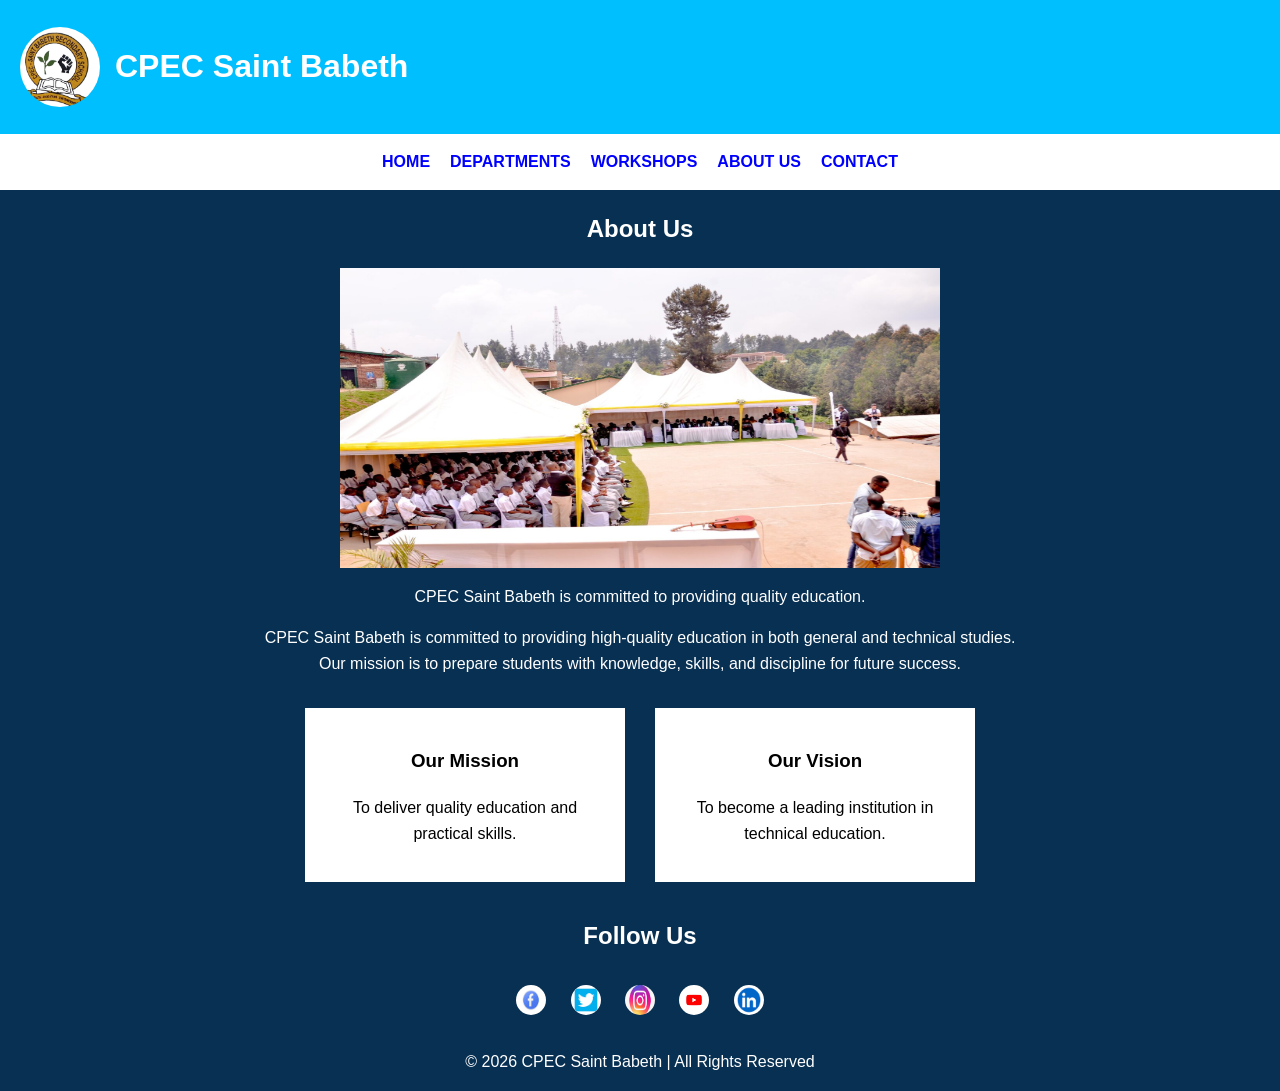
<file: about.html>
<!DOCTYPE html>
<html>
<head>
    <title>About Us</title>
    <link rel="stylesheet" href="style.css">
</head>
<body>

<header>
    <img src="logo.jpg" class="logo">
    <h1>CPEC Saint Babeth</h1>
</header>

<nav>
    <a href="index.html">HOME</a>
    <a href="departments.html">DEPARTMENTS</a>
    <a href="workshops.html">WORKSHOPS</a>
    <a href="about.html">ABOUT US</a>
    <a href="contact.html">CONTACT</a>
</nav>

<h2 style="text-align:center;">About Us</h2>

<img src="cpec - Copy.png" class="about-image">

<p style="text-align:center;">
CPEC Saint Babeth is committed to providing quality education.
</p>
<p>
CPEC Saint Babeth is committed to providing high-quality education 
in both general and technical studies. <br>Our mission is to prepare 
students with knowledge, skills, and discipline for future success.
</p>

<div class="container">
<div class="card">
<h3>Our Mission</h3>
<p>To deliver quality education and practical skills.</p>
</div>

<div class="card">
<h3>Our Vision</h3>
<p>To become a leading institution in technical education.</p>
</div>
</div>

</div>
<footer>
    <h2>Follow Us</h2>

    <div class="social-links">

        <a href="https://facebook.com" target="_blank" class="facebook">
            <img src="facebook.png" class="icon-logo">
        </a>

        <a href="https://twitter.com" target="_blank" class="twitter">
            <img src="twitter.png" class="icon-logo">
        </a>

        <a href="https://instagram.com" target="_blank" class="instagram">
            <img src="instagram.png" class="icon-logo">
        </a>
        <a href="https://youtube.com" target="_blank" class="youtube">
    <img src="youtube.png" class="icon-logo">

</a>


        <a href="https://linkedin.com" target="_blank" class="linkedin">
            <img src="linkedin.png" class="icon-logo">
        </a>

    </div>

    <p>© 2026 CPEC Saint Babeth | All Rights Reserved</p>
</footer>
</body>

</html>
</file>
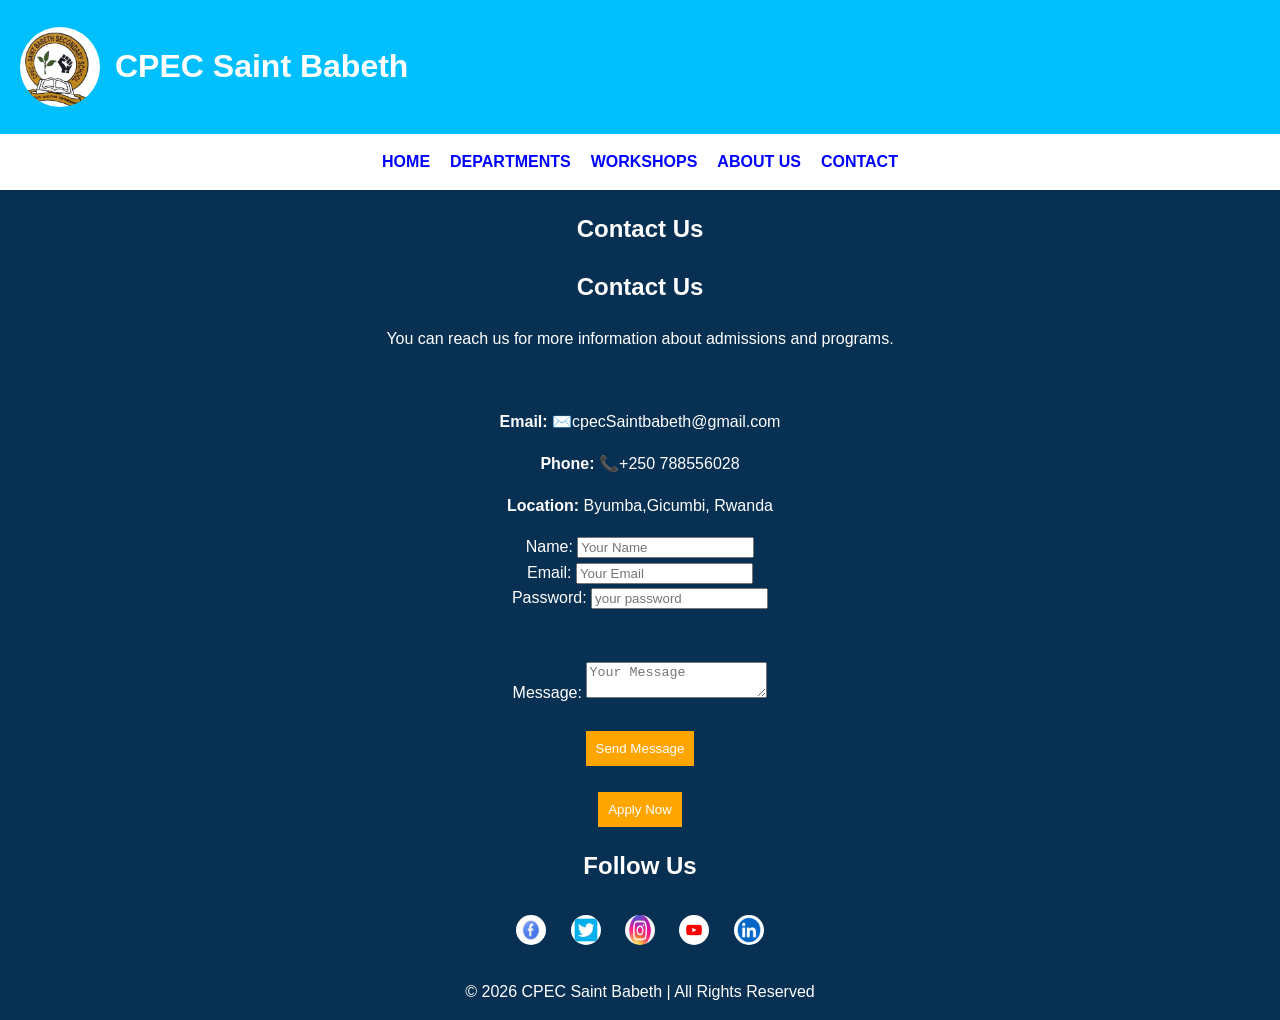
<file: contact.html>
<!DOCTYPE html>
<html>
<head>
    <title>Contact</title>
    <link rel="stylesheet" href="style.css">
</head>
<body>

<header>
    <img src="logo.jpg" class="logo">
    <h1>CPEC Saint Babeth</h1>
</header>

<nav>
    <a href="index.html">HOME</a>
    <a href="departments.html">DEPARTMENTS</a>
    <a href="workshops.html">WORKSHOPS</a>
    <a href="about.html">ABOUT US</a>
    <a href="contact.html">CONTACT</a>
</nav>

<h2 style="text-align:center;">Contact Us</h2>
<div id="contact" class="section">
<h2>Contact Us</h2>

<p>You can reach us for more information about admissions and programs.</p><br>
 <div class="contact-info">
            <p><strong>Email:</strong> ✉️cpecSaintbabeth@gmail.com</p>
            <p><strong>Phone:</strong> 📞+250 788556028</p>
            <p><strong>Location:</strong> Byumba,Gicumbi, Rwanda</p>
        </div>
        <div>
<form>
    <label>Name:</label>

<input type="text" id="name" placeholder="Your Name"><br>
<label>Email:</label>
<input type="email" id="email" placeholder="Your Email"><br>
<label>Password:</label>
<input type="password"id="password"placeholder="your password"><br><br><br>
<label>Message:</label>
<textarea id="message" placeholder="Your Message"></textarea><br> <br>
 <button type="submit" class="send-btn">Send Message</button><br><br>          
<button onclick="applyNow()">Apply Now</button><br>
</div>
</form>
        
</div>
<footer>
    <h2>Follow Us</h2>

    <div class="social-links">

        <a href="https://facebook.com" target="_blank" class="facebook">
            <img src="facebook.png" class="icon-logo">
        </a>

        <a href="https://twitter.com" target="_blank" class="twitter">
            <img src="twitter.png" class="icon-logo">
        </a>

        <a href="https://instagram.com" target="_blank" class="instagram">
            <img src="instagram.png" class="icon-logo">
        </a>
        <a href="https://youtube.com" target="_blank" class="youtube">
    <img src="youtube.png" class="icon-logo">

</a>


        <a href="https://linkedin.com" target="_blank" class="linkedin">
            <img src="linkedin.png" class="icon-logo">
        </a>

    </div>

    <p>© 2026 CPEC Saint Babeth | All Rights Reserved</p>
</footer>
</body>
</html>
</file>
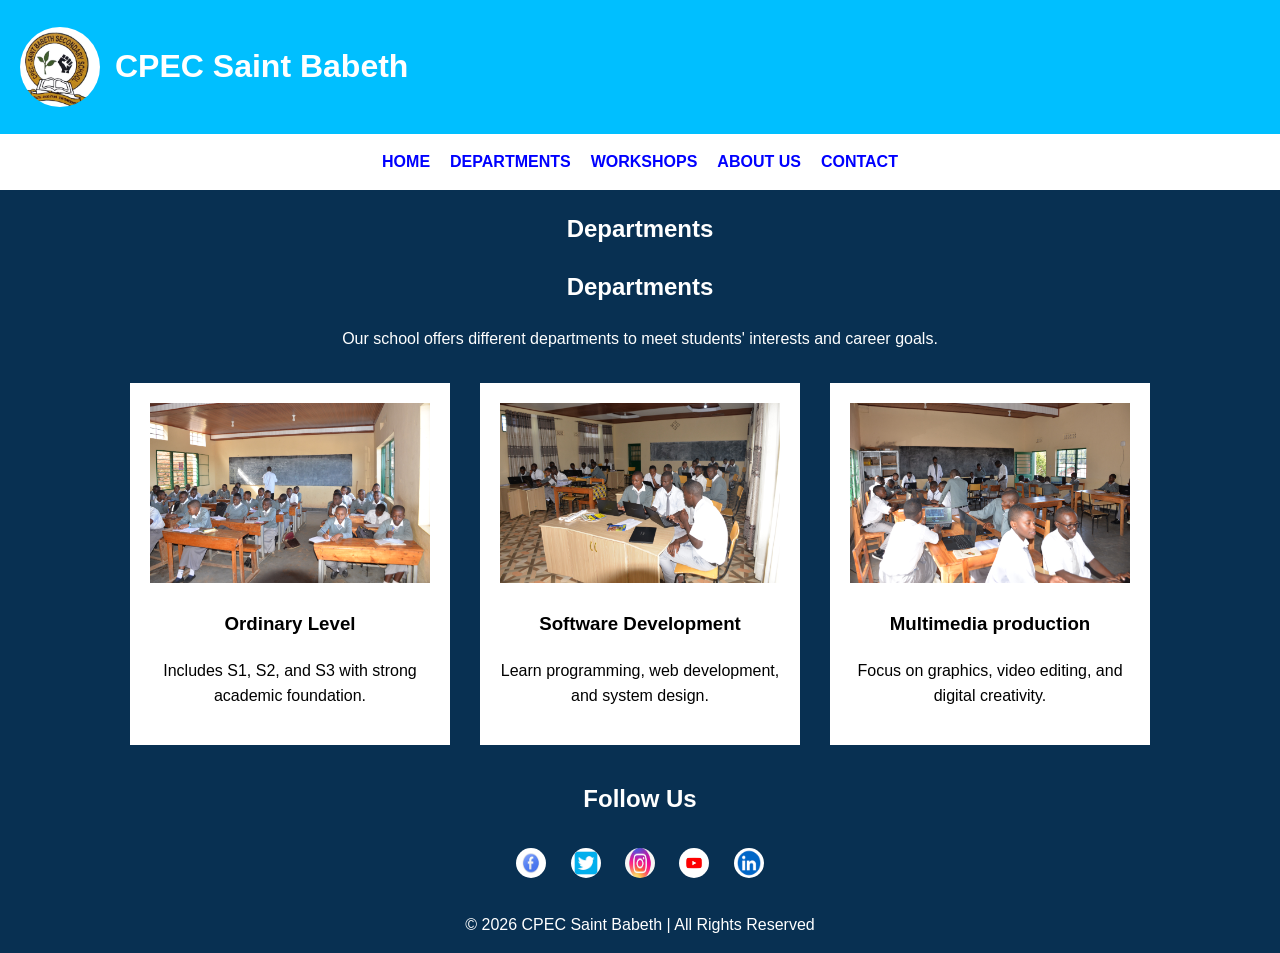
<file: departments.html>
<!DOCTYPE html>
<html>
<head>
    <title>Departments</title>
    <link rel="stylesheet" href="style.css">
</head>
<body>

<header>
    <img src="logo.jpg" class="logo">
    <h1>CPEC Saint Babeth</h1>
</header>

<nav>
    <a href="index.html">HOME</a>
    <a href="departments.html">DEPARTMENTS</a>
    <a href="workshops.html">WORKSHOPS</a>
    <a href="about.html">ABOUT US</a>
    <a href="contact.html">CONTACT</a>
</nav>

<h2 style="text-align:center;">Departments</h2>


<!-- DEPARTMENTS -->
<div id="departments" class="section">
<h2>Departments</h2>

<p>
Our school offers different departments to meet students' interests 
and career goals.
</p>

<div class="container">
<div class="card">
<img src="ORDINARY.JPG">
<h3>Ordinary Level</h3>
<p>Includes S1, S2, and S3 with strong academic foundation.</p>
</div>

<div class="card">
    <img src="SOFTWARE.JPG">
<h3>Software Development</h3>
<p>Learn programming, web development, and system design.</p>
</div>

<div class="card">
    <img src="MULTIMEDIA.JPG">

<h3>Multimedia production</h3>
<p>Focus on graphics, video editing, and digital creativity.</p>
</div>
</div>

</div>

</div>
<footer>
    <h2>Follow Us</h2>

    <div class="social-links">

        <a href="https://facebook.com" target="_blank" class="facebook">
            <img src="facebook.png" class="icon-logo">
        </a>

        <a href="https://twitter.com" target="_blank" class="twitter">
            <img src="twitter.png" class="icon-logo">
        </a>

        <a href="https://instagram.com" target="_blank" class="instagram">
            <img src="instagram.png" class="icon-logo">
        </a>
        <a href="https://youtube.com" target="_blank" class="youtube">
    <img src="youtube.png" class="icon-logo">

</a>


        <a href="https://linkedin.com" target="_blank" class="linkedin">
            <img src="linkedin.png" class="icon-logo">
        </a>

    </div>

    <p>© 2026 CPEC Saint Babeth | All Rights Reserved</p>
</footer>

</body>
</html>
</file>
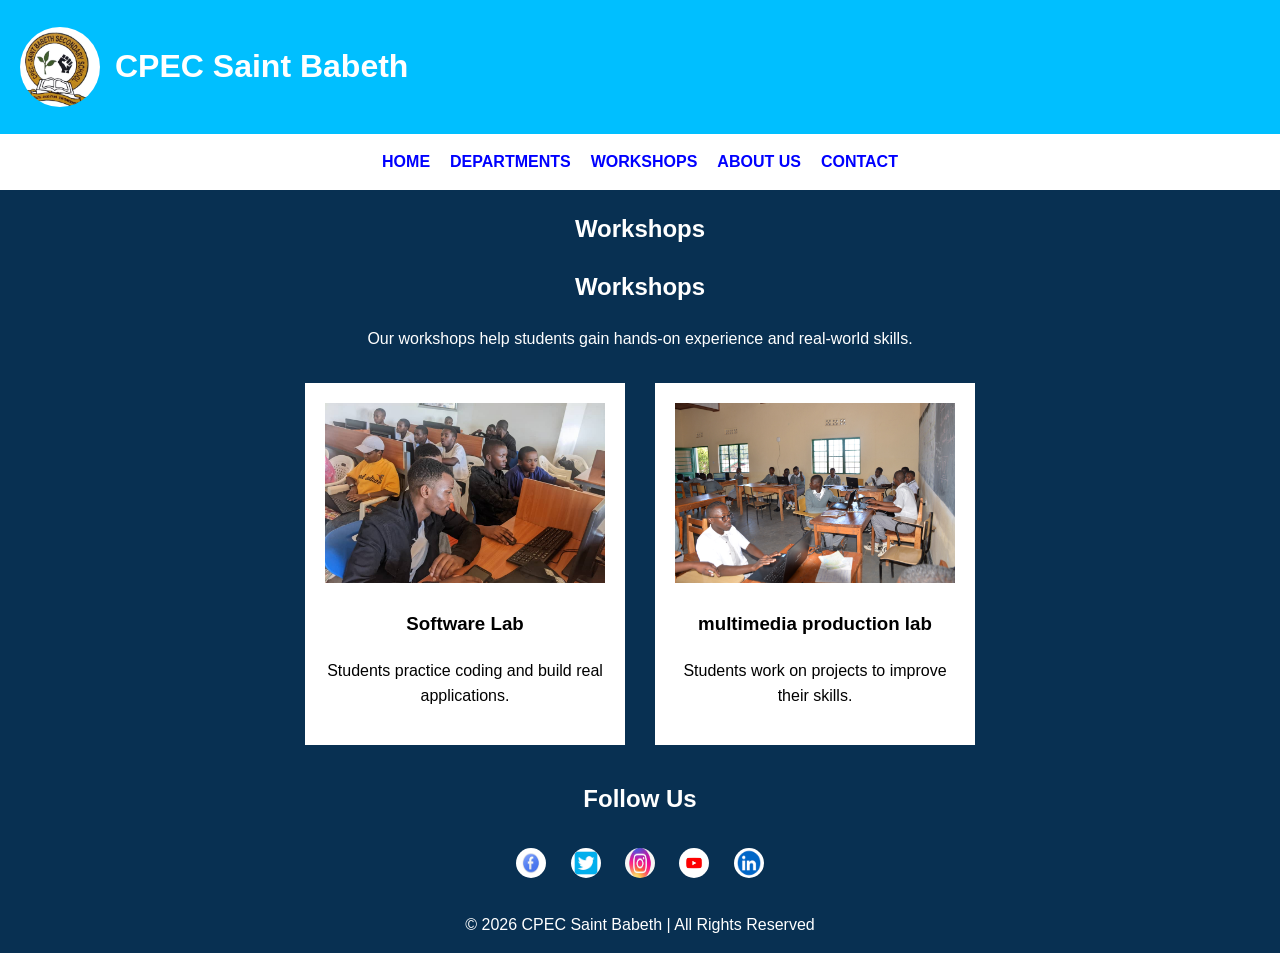
<file: workshops.html>
<!DOCTYPE html>
<html>
<head>
    <title>Workshops</title>
    <link rel="stylesheet" href="style.css">
</head>
<body>

<header>
    <img src="logo.jpg" class="logo">
    <h1>CPEC Saint Babeth</h1>
</header>

<nav>
    <a href="index.html">HOME</a>
    <a href="departments.html">DEPARTMENTS</a>
    <a href="workshops.html">WORKSHOPS</a>
    <a href="about.html">ABOUT US</a>
    <a href="contact.html">CONTACT</a>
</nav>

<h2 style="text-align:center;">Workshops</h2>


<!-- WORKSHOPS -->
<div id="workshops" class="section">
<h2>Workshops</h2>

<p>
Our workshops help students gain hands-on experience and real-world skills.
</p>

<div class="container">
<div class="card">
<img src="sod lab.jpeg">
<h3>Software Lab</h3>
<p>Students practice coding and build real applications.</p>
</div>

<div class="card">
<img src="MULT LAB.JPG"> 
<h3>multimedia production lab</h3>
<p>Students work on projects to improve their skills.</p>
</div>
</div>

</div>
   
<footer>
    <h2>Follow Us</h2>

    <div class="social-links">

        <a href="https://facebook.com" target="_blank" class="facebook">
            <img src="facebook.png" class="icon-logo">
        </a>

        <a href="https://twitter.com" target="_blank" class="twitter">
            <img src="twitter.png" class="icon-logo">
        </a>

        <a href="https://instagram.com" target="_blank" class="instagram">
            <img src="instagram.png" class="icon-logo">
        </a>
        <a href="https://youtube.com" target="_blank" class="youtube">
    <img src="youtube.png" class="icon-logo">

</a>


        <a href="https://linkedin.com" target="_blank" class="linkedin">
            <img src="linkedin.png" class="icon-logo">
        </a>

    </div>

    <p>© 2026 CPEC Saint Babeth | All Rights Reserved</p>
</footer>
</body>

</html>
</file>
<file: style.css>
body {
    text-align: center;
    margin: 0;
    padding: 0;
    font-family: Arial, sans-serif;
    background-color: rgb(8, 48, 82);
    color: white;
    line-height: 1.6;
}

header {
    background: rgb(0, 191, 255);
    color: white;
    padding: 20px;
    display: flex;
    align-items: center;
    gap: 15px;
}

.logo {
    width: 80px;
    height: 80px;
    border-radius: 50%;
}

nav {
    background: white;
    padding: 15px;
    display: flex;
    justify-content: center;
    gap: 20px;
}

nav a {
    color: blue;
    text-decoration: none;
    font-weight: bold;
}

nav a:hover {
    color: yellow;
}

.hero {
    background-image: url("images/cpec.jpg");
    background-size: cover;
    background-position: center;
    padding: 100px 20px;
    text-align: center;
    color: white;
}

.container {
    display: flex;
    flex-wrap: wrap;
    justify-content: center;
}

.card {
    background: white;
    color: black;
    margin: 15px;
    padding: 20px;
    width: 280px;
}

.card img {
    width: 100%;
    height: 180px;
    object-fit: cover;
}

.footer {
    background: black;
    color: white;
    text-align: center;
    padding: 20px;
}

.social-links a{
    margin:10px;
    display:inline-block;
}

.icon-logo{
    width:30px;
    height:30px;
    border-radius:50%;
    transition:0.3s;
}

.icon-logo:hover{
    transform:scale(1.2);
}


.about-image {
    width: 600px;
    height: 300px;
    display: block;
    margin: auto;
}

button {
    padding: 10px;
    background: orange;
    color: white;
    border: none;
    cursor: pointer;
}
</file>
